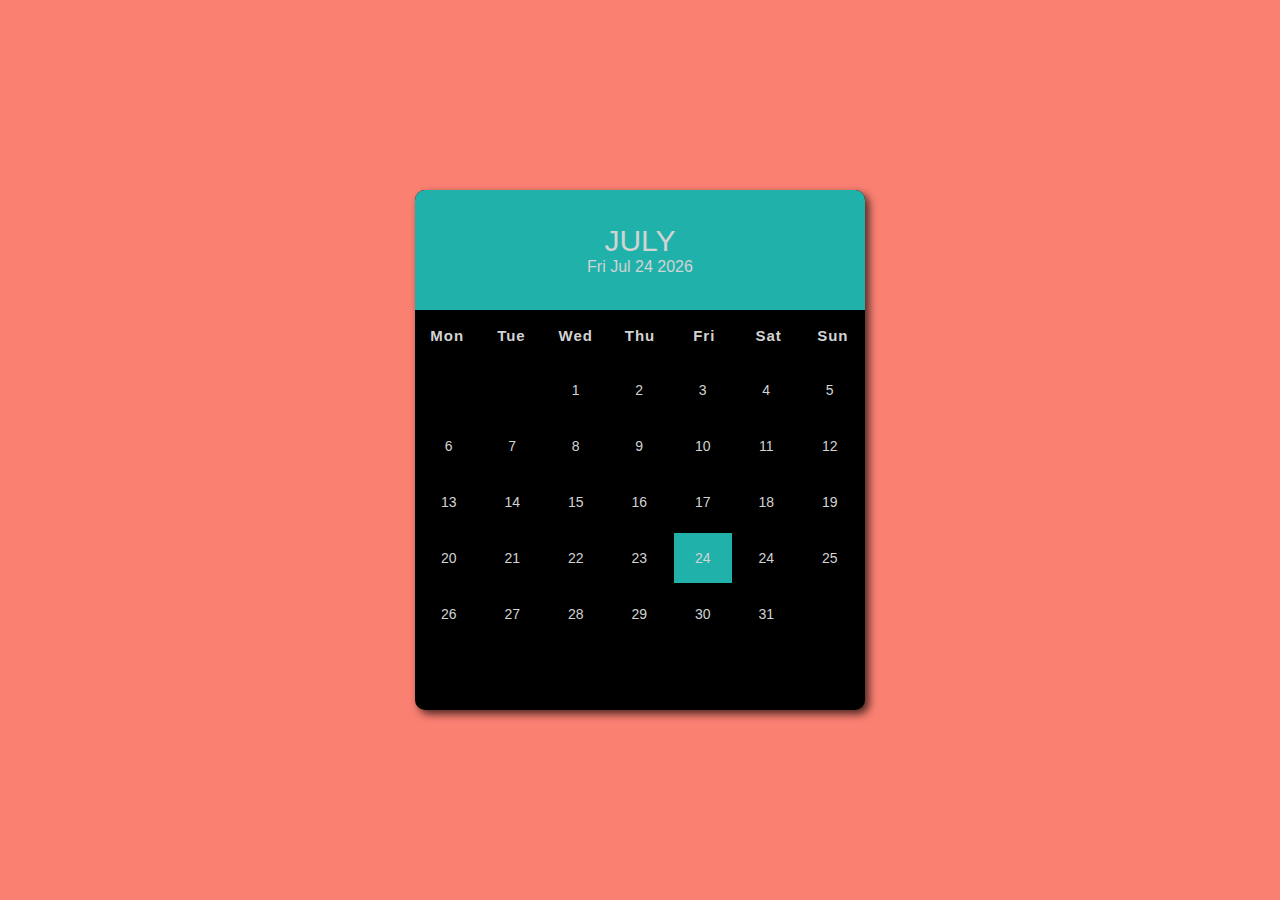
<file: calender/index.html>
<!DOCTYPE html>
<html lang="en">
<head>
    <meta charset="UTF-8">
    <meta http-equiv="X-UA-Compatible" content="IE=edge">
    <meta name="viewport" content="width=device-width, initial-scale=1.0">
    <link rel="stylesheet" href="style.css">
    <title>Calender</title>
</head>
<body>
    <div class="container">
        <div class="calender">
            <div class="month">
                <div class="date">
                    <h1></h1>
                    <p></p>
                </div>
            </div>
            <div class="weekdays">
                <div>Mon</div>
                <div>Tue</div>
                <div>Wed</div>
                <div>Thu</div>
                <div>Fri</div>
                <div>Sat</div>
                <div>Sun</div>
            </div>
            <div class="days">
            </div>
        </div>
    </div>
    <script src="script.js"></script>
</body>
</html>
</file>
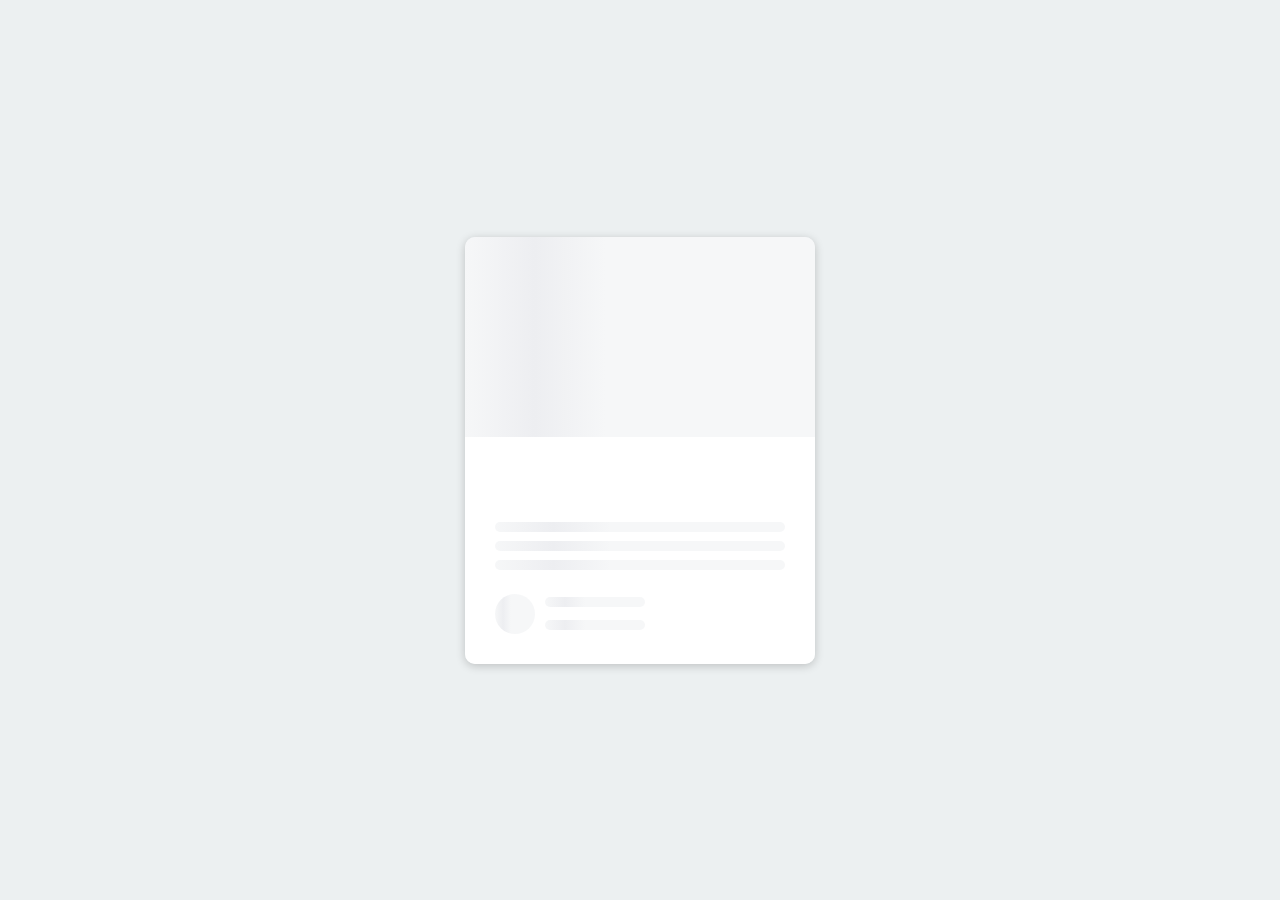
<file: contentPlaceholder/index.html>
<!DOCTYPE html>
<html lang="en">
<head>
    <meta charset="UTF-8">
    <meta http-equiv="X-UA-Compatible" content="IE=edge">
    <meta name="viewport" content="width=device-width, initial-scale=1.0">
    <link rel="stylesheet" href="style.css">
    <title>Content Placeholder</title>
</head>
<body>
    <div class="card">
        <div class="card-header animated-bg" id="header">
            &nbsp;
        </div>
        <div class="card-content">
            <h3 class="card-title aniamted-bg animated-bg-text" id="title">
                &nbsp;
            </h3>
            <p class="card-excerpt" id="exceprt">
                &nbsp;
                <span class="animated-bg animated-bg-text"></span>
                <span class="animated-bg animated-bg-text"></span>
                <span class="animated-bg animated-bg-text"></span>
            </p>
            <div class="author">
                <div class="profile-img animated-bg" id="profile_img">
                    &nbsp;
                </div>
                <div class="author-info">
                    <strong class="animated-bg animated-bg-text" id="name">
                        &nbsp;
                    </strong>
                    <small class="animated-bg animated-bg-text" id="date" >&nbsp;</small>
                </div>
            </div>
        </div>
    </div>
    <script src="script.js"></script>
</body>
</html>
</file>
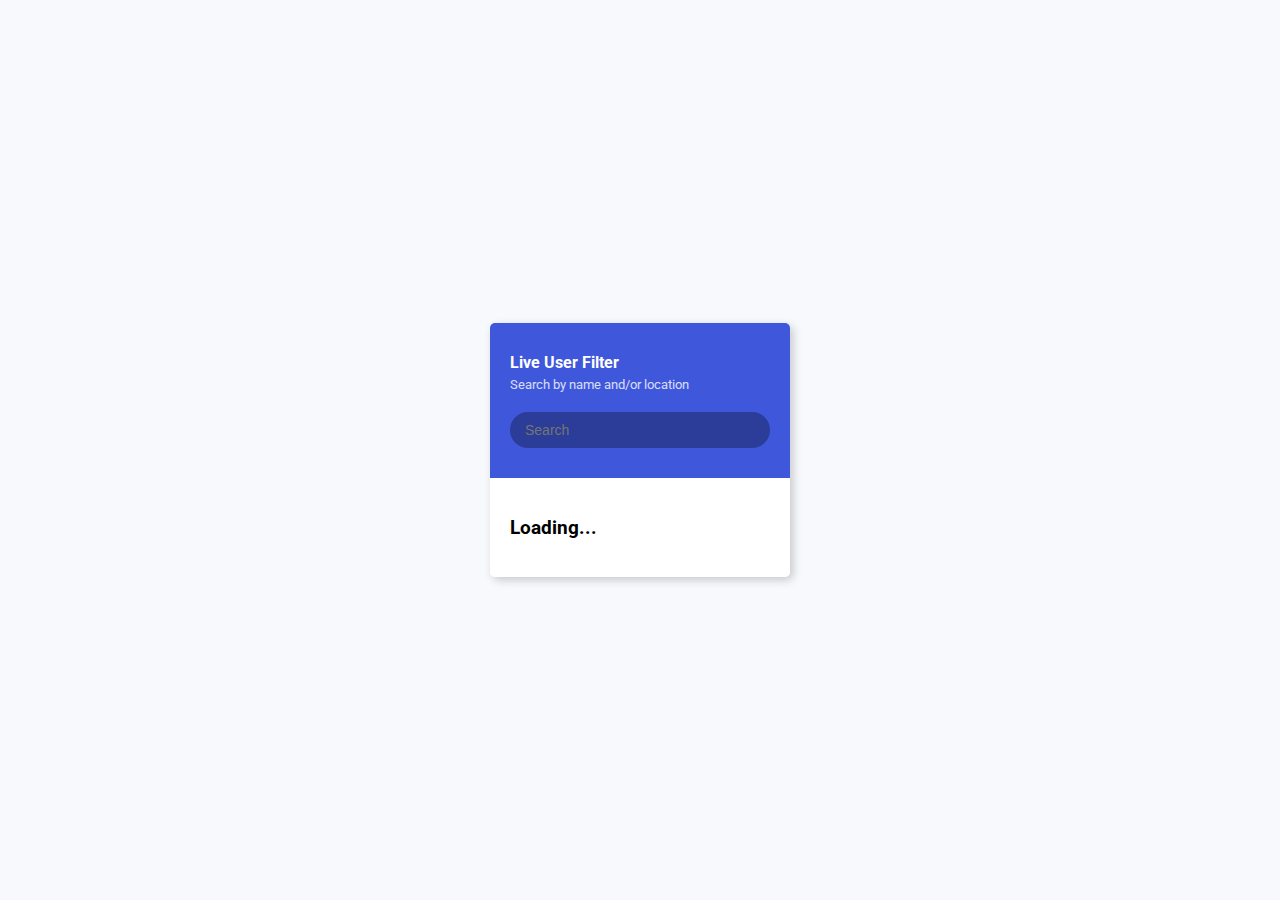
<file: liveUserFilter/index.html>
<!DOCTYPE html>
<html lang="en">
<head>
    <meta charset="UTF-8">
    <meta http-equiv="X-UA-Compatible" content="IE=edge">
    <meta name="viewport" content="width=device-width, initial-scale=1.0">
    <link rel="stylesheet" href="style.css">
    <title>Live User Filter</title>
</head>
<body>
    <div class="container">
        <header class="header">
            <h4 class="title">Live User Filter</h4>
            <small class="subtitle">Search by name and/or location</small>
            <input type="text" id="filter" placeholder="Search">
        </header>
        <ul id="result" class="user-list">
            <li>
                <h3>Loading...</h3>
            </li>
        </ul>
    </div>
    <script src="script.js"></script>
</body>
</html>
</file>
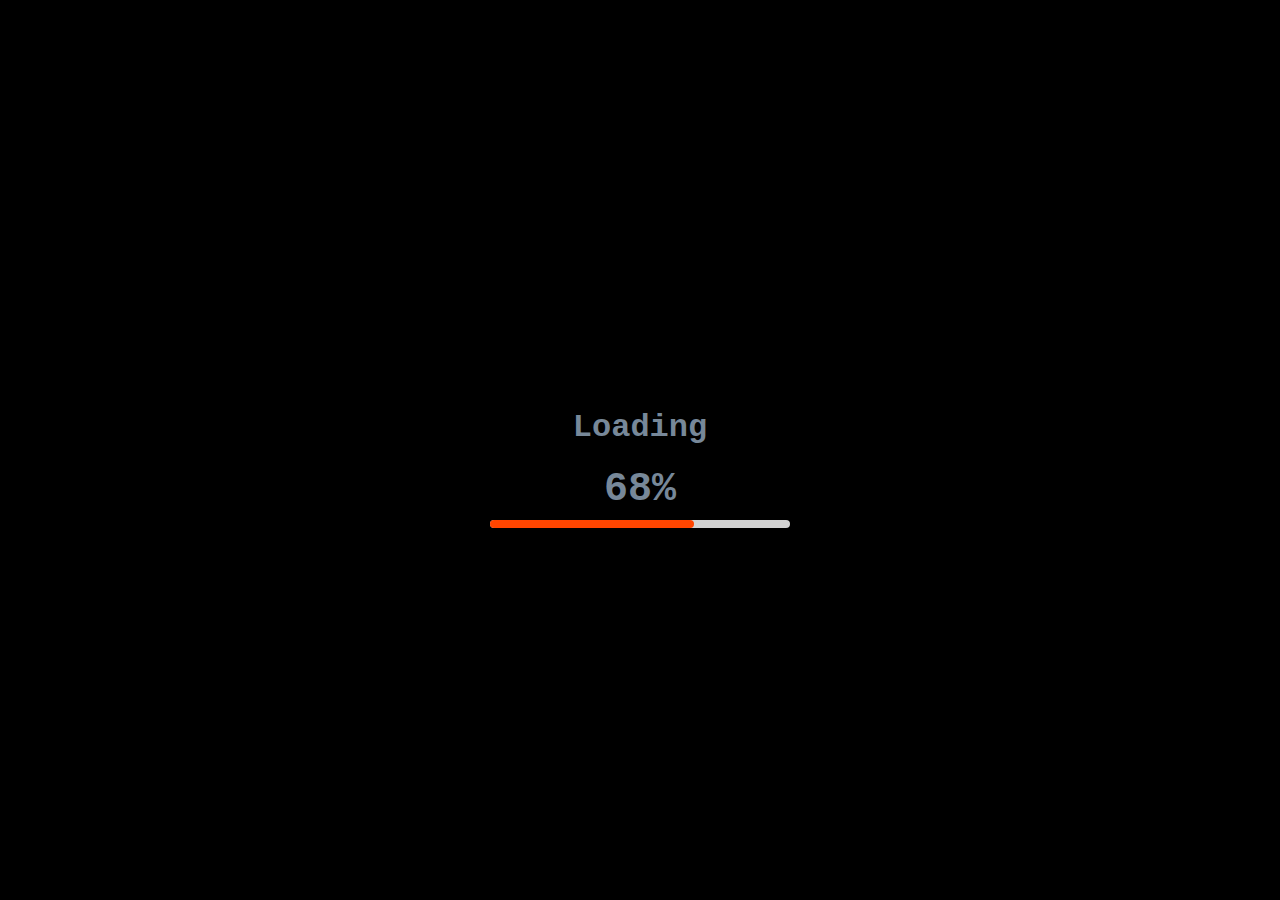
<file: loadingBar/index.html>
<!DOCTYPE html>
<html lang="en">
<head>
    <meta charset="UTF-8">
    <meta http-equiv="X-UA-Compatible" content="IE=edge">
    <meta name="viewport" content="width=device-width, initial-scale=1.0">
    <link rel="stylesheet" href="style.css">
    <title>Loading Bar</title>
</head>
<body>
    <div class="container">
        <h1>Loading</h1>
        <div class="counter">0%</div>
        <hr class="loading-bar-back">
        <hr class="loading-bar-front">
    </div>
    <script src="index.js"></script>
</body>
</html>
</file>
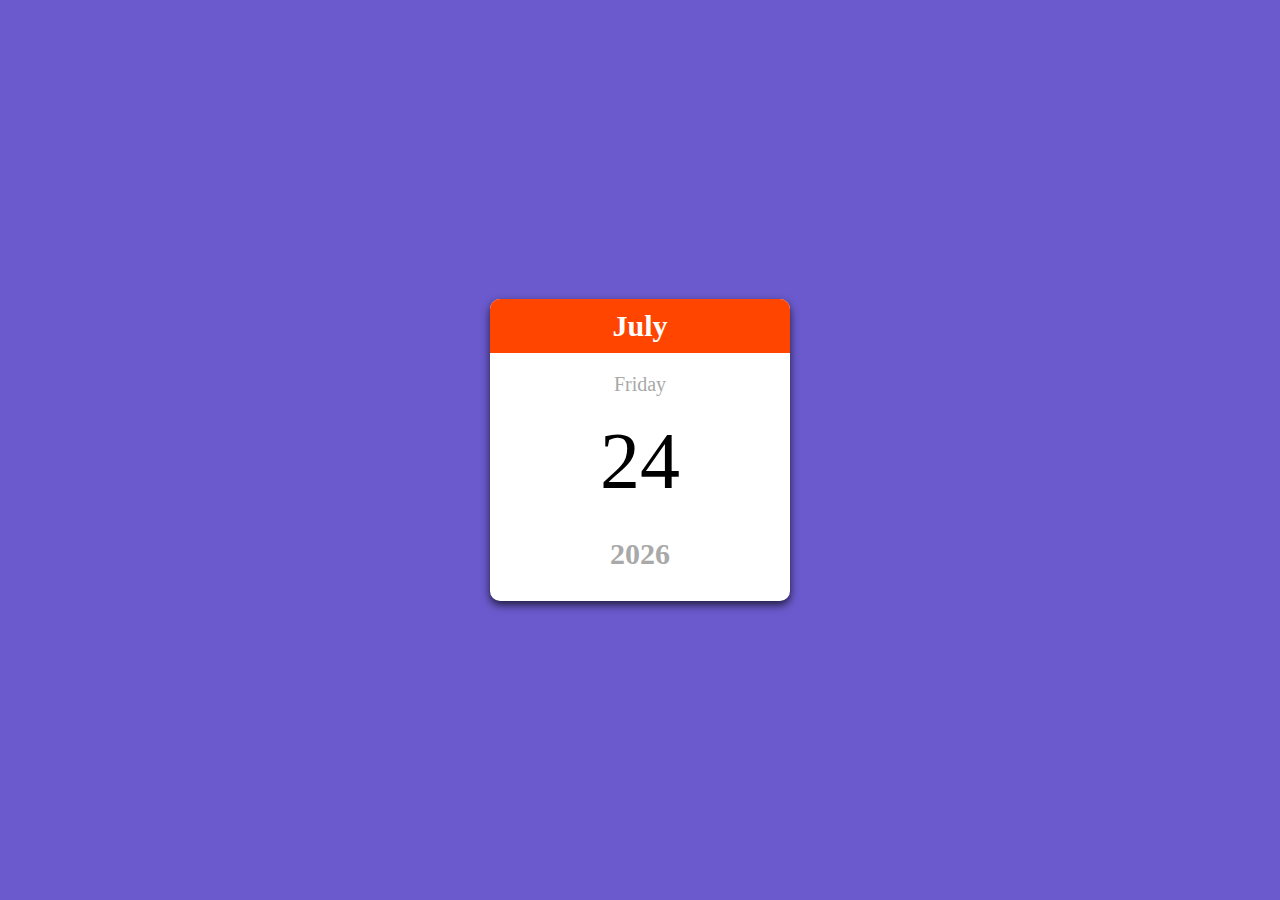
<file: miniCalender/index.html>
<!DOCTYPE html>
<html lang="en">
<head>
    <meta charset="UTF-8">
    <meta http-equiv="X-UA-Compatible" content="IE=edge">
    <meta name="viewport" content="width=device-width, initial-scale=1.0">
    <link rel="stylesheet" href="style.css">
    <title>Mini Calender</title>
</head>
<body>
    <div class="container">
         <p class="month-name" id="month-name">April</p>
         <p class="day-name" id="day-name">Firday</p>
         <p class="day-number" id="day-number">1</p>
         <p class="year" id="year">2022</p>
    </div>
    <script src="index.js"></script>
</body>
</html>
</file>
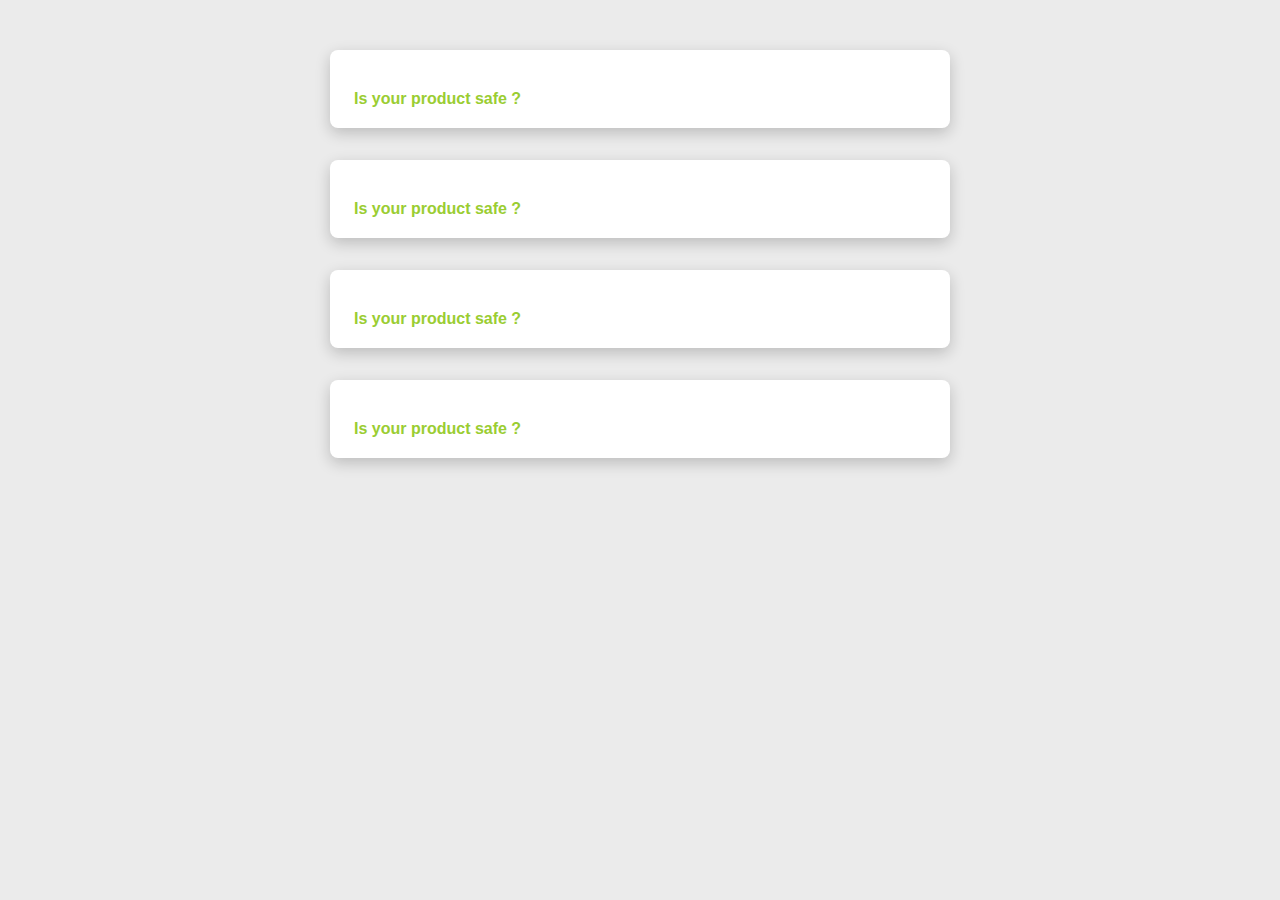
<file: qaSection/index.html>
<!DOCTYPE html>
<html lang="en">
<head>
    <meta charset="UTF-8">
    <meta http-equiv="X-UA-Compatible" content="IE=edge">
    <meta name="viewport" content="width=device-width, initial-scale=1.0">
    <link rel="stylesheet" href="https://cdnjs.cloudflare.com/ajax/libs/font-awesome/6.2.1/css/all.min.css"
        integrity="sha512-MV7K8+y+gLIBoVD59lQIYicR65iaqukzvf/nwasF0nqhPay5w/9lJmVM2hMDcnK1OnMGCdVK+iQrJ7lzPJQd1w=="
        crossorigin="anonymous" referrerpolicy="no-referrer" />
    <link rel="stylesheet" href="style.css">
    <title>Q & A</title>
</head>
<body>
    <section class="questions">
        <div class="section-center">
            <article class="question">
                <div class="question-title">
                    <p>
                        Is your product safe ?
                    </p>
                    <button class="question-btn">
                        <span class="plus-icon"><i class="fa fa-circle-plus"></i></span>
                        <span class="minus-icon"><i class="fa-solid fa-circle-minus"></i></span>
                    </button>
                </div>
                <div class="question-text">
                    <p>
                        Lorem ipsum dolor sit amet consectetur, adipisicing elit. Reprehenderit iste nulla nesciunt tempora nihil consequuntur optio facilis? Fuga quis eum facilis rem odit mollitia! Quasi delectus deserunt nemo quibusdam aperiam?
                    </p>
                </div>
            </article>
            <article class="question">
                <div class="question-title">
                    <p>
                        Is your product safe ?
                    </p>
                    <button class="question-btn">
                        <span class="plus-icon"><i class="fa fa-circle-plus"></i></span>
                        <span class="minus-icon"><i class="fa-solid fa-circle-minus"></i></span>
                    </button>
                </div>
                <div class="question-text">
                    <p>
                        Lorem ipsum dolor sit amet consectetur, adipisicing elit. Reprehenderit iste nulla nesciunt tempora nihil
                        consequuntur optio facilis? Fuga quis eum facilis rem odit mollitia! Quasi delectus deserunt nemo quibusdam
                        aperiam?
                    </p>
                </div>
            </article>
            <article class="question">
                <div class="question-title">
                    <p>
                        Is your product safe ?
                    </p>
                    <button class="question-btn">
                        <span class="plus-icon"><i class="fa fa-circle-plus"></i></span>
                        <span class="minus-icon"><i class="fa-solid fa-circle-minus"></i></span>
                    </button>
                </div>
                <div class="question-text">
                    <p>
                        Lorem ipsum dolor sit amet consectetur, adipisicing elit. Reprehenderit iste nulla nesciunt tempora nihil
                        consequuntur optio facilis? Fuga quis eum facilis rem odit mollitia! Quasi delectus deserunt nemo quibusdam
                        aperiam?
                    </p>
                </div>
            </article>
            <article class="question">
                <div class="question-title">
                    <p>
                        Is your product safe ?
                    </p>
                    <button class="question-btn">
                        <span class="plus-icon"><i class="fa fa-circle-plus"></i></span>
                        <span class="minus-icon"><i class="fa-solid fa-circle-minus"></i></span>
                    </button>
                </div>
                <div class="question-text">
                    <p>
                        Lorem ipsum dolor sit amet consectetur, adipisicing elit. Reprehenderit iste nulla nesciunt tempora nihil
                        consequuntur optio facilis? Fuga quis eum facilis rem odit mollitia! Quasi delectus deserunt nemo quibusdam
                        aperiam?
                    </p>
                </div>
            </article>
        </div>
    </section>
    <script src="index.js"></script>
</body>
</html>
</file>
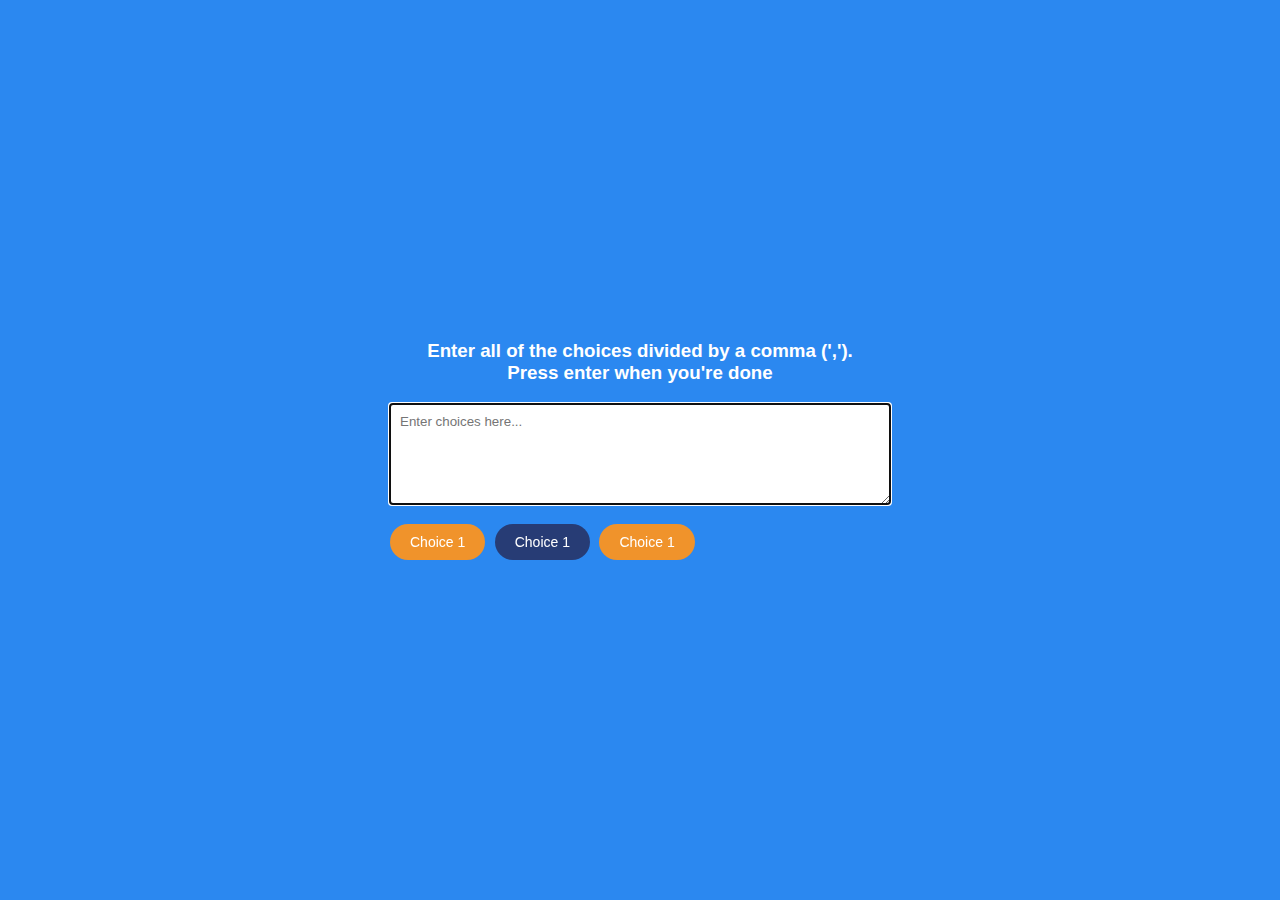
<file: randomChoicePicker/index.html>
<!DOCTYPE html>
<html lang="en">
<head>
    <meta charset="UTF-8">
    <meta http-equiv="X-UA-Compatible" content="IE=edge">
    <meta name="viewport" content="width=device-width, initial-scale=1.0">
    <link rel="stylesheet" href="style.css">
    <title>Document</title>
</head>
<body>
    <div class="container">
        <h3>Enter all of the choices divided by a comma (','). <br> Press enter when you're done </h3>
        <textarea placeholder="Enter choices here..." id="textarea"></textarea>
        <div id="tags">
            <span class="tag">Choice 1</span>
            <span class="tag highlight">Choice 1</span>
            <span class="tag">Choice 1</span>

        </div>
    </div>
    <script src="script.js"></script>
</body>
</html>
</file>
<file: calender/style.css>
*{
    margin: 0;
    padding: 0;
    box-sizing: border-box;
    font-family: sans-serif;
}
.container {
    width: 100%;
    height: 100vh;
    background-color: salmon;
    display: flex;
    justify-content: center;
    align-items: center;
}
.calender{
    background-color: black;
    color: lightgray;
    width: 450px;
    height: 520px;
    border-radius: 10px;
    box-shadow: 4px 4px 8px rgba(0, 0, 0, .7);
}
.month{
    width: 100%;
    height: 120px;
    background-color: lightseagreen;
    display: flex;
    justify-content: center;
    align-items: center;
    border-radius: 10px 10px 0 0 ;
    text-align: center;
}
.month h1{
    font-size: 30px;
    font-weight: 400;
    text-transform: uppercase;
}
.weekdays{
    width: 100%;
    height: 50px;
    display: flex;

}
.weekdays div{
    font-size: 15px;
    font-weight: bold;
    letter-spacing: 1px;
    width: 100%;
    display: flex;
    align-items: center;
    justify-content: center;
}
.days{
    width: 100%;
    display: flex;
    flex-wrap: wrap;
    padding: 2px;
}

.days div{
    font-size: 14px;
    margin: 3px;
    width: 57.5px;
    height: 50px;
    display: flex;
    justify-content: center;
    align-items: center;
}
.days div:hover:not(.empty){
    cursor: pointer;
    border: 2px solid gray;
}
.today{
    background-color: lightseagreen;
}
</file>
<file: contentPlaceholder/style.css>
@import url('https://fonts.googleapis.com/css2?family=Roboto:wght@400;700&display=swap');

* {
    box-sizing: border-box;
}

body {
    background-color: #ecf0f1;
    font-family: 'Roboto', sans-serif;
    display: flex;
    align-items: center;
    justify-content: center;
    height: 100vh;
    overflow: hidden;
    margin: 0;
}
img{
    max-width: 100%;
}
.card{
    box-shadow: 0 2px 10px rgba(0, 0, 0, 0.2);
    border-radius: 10px;
    overflow: hidden;
    width: 350px;
}
.card-header{
    height: 200px;

}
.card-header img{
    object-fit: cover;
    width: 100%;
    height: 100%;
}
.card-content{
    background-color: #fff;
    padding: 30px;
}
.card-title{
    height: 20px;
    margin: 0;
}
.card-excerpt{
    color: #777;
    margin: 10px 0 20px;
}
.author{
    display: flex;
}
.profile-img{
    border-radius: 50%;
    overflow: hidden;
    height: 40px;
    width: 40px;
}
.author-info{
    display: flex;
    flex-direction: column;
    justify-content: space-around;
    margin-left: 10px;
    width: 100px;
}
.author-info small{
    color: #aaa;
    margin-top: 5px;
}

.animated-bg{
    background-image: linear-gradient(to right, #f6f7f8 0%, #edeef1 10%, #f6f7f8 20%, #f6f7f8 100%);
    background-size: 200% 100%;
    animation: bgPos 1s linear infinite;
}
.animated-bg-text{
    border-radius: 50px;
    display: inline-block;
    margin: 0;
    height: 10px;
    width: 100%;
}
@keyframes bgPos {
    0%{
        background-position: 50% 0;
    }
    100%{
        background-position: -150% 0;
    }
}
</file>
<file: liveUserFilter/style.css>
@import url('https://fonts.googleapis.com/css2?family=Roboto:wght@400;700&display=swap');

* {
    box-sizing: border-box;
}

body {
    background-color: #f8f9fd;
    font-family: 'Roboto', sans-serif;
    display: flex;
    align-items: center;
    justify-content: center;
    height: 100vh;
    overflow: hidden;
    margin: 0;
}
.container{
    border-radius: 5px;
    box-shadow: 3px 3px 10px rgba(0, 0, 0, 0.2);
    overflow: hidden;
    width: 300px;
}
.title{
    margin: 0;
}
.subtitle{
    display: inline-block;
    margin: 5px 0 20px;
    opacity: 0.8;
}
.header{
    background-color: #3e57db;
    color: #fff;
    padding: 30px 20px;
}
.header input{
    background-color: rgba(0, 0, 0, 0.3);
    border: 0;
    border-radius: 50px;
    color: #fff;
    font-size: 14px;
    padding: 10px 15px;
    width: 100%;
}
.header input:focus{
    outline: none;
}
.user-list{
    background-color: #fff;
    list-style-type: none;
    margin: 0;
    padding: 0;
    max-height: 400px;
    overflow-y: auto;
}
.user-list li{
    display: flex;
    padding: 20px;
}
.user-list img{
    border-radius: 50%;
    object-fit: cover;
    height: 50px;
    width: 50px;
}
.user-list .user-info{
    margin-left: 10px;
}
.user-list .user-info h4{
    margin: 0 0 10px;
}
.user-list .user-info p{
    font-size: 12px;
}
.user-list li:not(:last-of-type){
    border-bottom: 1px solid #eee;
}
.user-list li.hide{
    display: none;
}
</file>
<file: loadingBar/style.css>
body{
    margin: 0;
    padding: 0;
    box-sizing: border-box;
    height: 100vh;
    display: flex;
    justify-content: center;
    align-items: center;
    background-color: black ;
    color: lightslategray;
    font-family: 'Courier New', Courier, monospace;
}
.container{
    text-align: center;
    width: 300px;
    position: relative;
}
.counter{
    font-size: 40px;
    font-weight: bold;
}
.loading-bar-back{
    position: absolute;
    height: 8px;
    background-color: lightgray;
    width: 100%;    
    border-radius: 5px;
    border: none;
}

.loading-bar-front {
    position: absolute;
    height: 8px;
    background-color: orangered;
    width: 10%;
    border-radius: 5px;
    border: none;
}
</file>
<file: miniCalender/style.css>
*{
    padding: 0;
    box-sizing: border-box;
}
body{
    display: flex;
    justify-content: center;
    align-items: center;
    height: 100vh;
    font-family: 'Times New Roman', Times, serif;
    background-color: slateblue;
    margin: 0;
}
.container{
    background-color: #fff;
    width: 300px;
    text-align: center;
    border-radius: 10px;
    box-shadow: 0 4px 8px rgba(0, 0, 0, .7);
    overflow: hidden;
}
.month-name{
    margin: 0;
    background-color: orangered;
    color: #fff;
    padding: 10px;
    font-size: 30px;
    font-weight: bold;
}
.day-name{
    font-size: 20px;
    color: darkgray;
}
.day-number{
    font-size: 80px;
    margin: 0;
}
.year{
    font-size: 30px;
    color: darkgray;
    font-weight: bold;
}
</file>
<file: qaSection/style.css>
body{
    margin: 0;
    padding: 0;
    font-family: sans-serif;
    background-color: #ebebeb;
}
p{
    margin-bottom: 1.25rem;
    color: gray;
}
.section-center{
    width: 90vw;
    margin: 50px auto 0;
    max-width: 620px;
}
.question{
    background-color: white;
    border-radius: .5rem;
    box-shadow: 0 5px 15px rgba(0, 0, 0, .2);
    padding: 1.5rem  1.5rem 0;
    margin-bottom: 2rem;
}
.question-title{
    display: flex;
    justify-content:space-between;
    align-items: center;
}
.question-title p{
    color: yellowgreen;
    font-weight: bolder;
}

.question-btn{
    font-size: 1.5rem;
    background: transparent;
    border: none;
    cursor: pointer;
    color: yellowgreen;
}
.question-text{
    padding: 1rem 0 1.5rem 0;
    border-top: 1px solid gray;
    display: none;
}
.minus-icon{
    display: none;
}
.show-text .question-text{
    display: block;
}
.show-text .minus-icon{
    display: inline;
}
.show-text .plus-icon{
    display: none;
}
</file>
<file: randomChoicePicker/style.css>
@import url('https://fonts.googleapis.com/css2?family=Muli&display=swap');

* {
    box-sizing: border-box;
}

body {
    background-color: #2b88f0;
    font-family: 'Roboto', sans-serif;
    display: flex;
    flex-direction: column;
    align-items: center;
    justify-content: center;
    height: 100vh;
    overflow: hidden;
    margin: 0;
}
h3{
    color: #fff;
    margin: 10px 0 20px;
    text-align: center;
}
.container{
    width: 500px;

}
textarea{
    border: none;
    display: block;
    width: 100%;
    height: 100px;
    font-family: inherit;
    padding: 10px;
    margin: 0 0 20px;
}
.tag {
    background-color: #f0932b;
    color: #fff;
    border-radius: 50px;
    padding: 10px 20px;
    margin: 0 5px 10px 0;
    font-size: 14px;
    display: inline-block;
}
.tag.highlight{
    background-color: #273c75;
}
</file>
